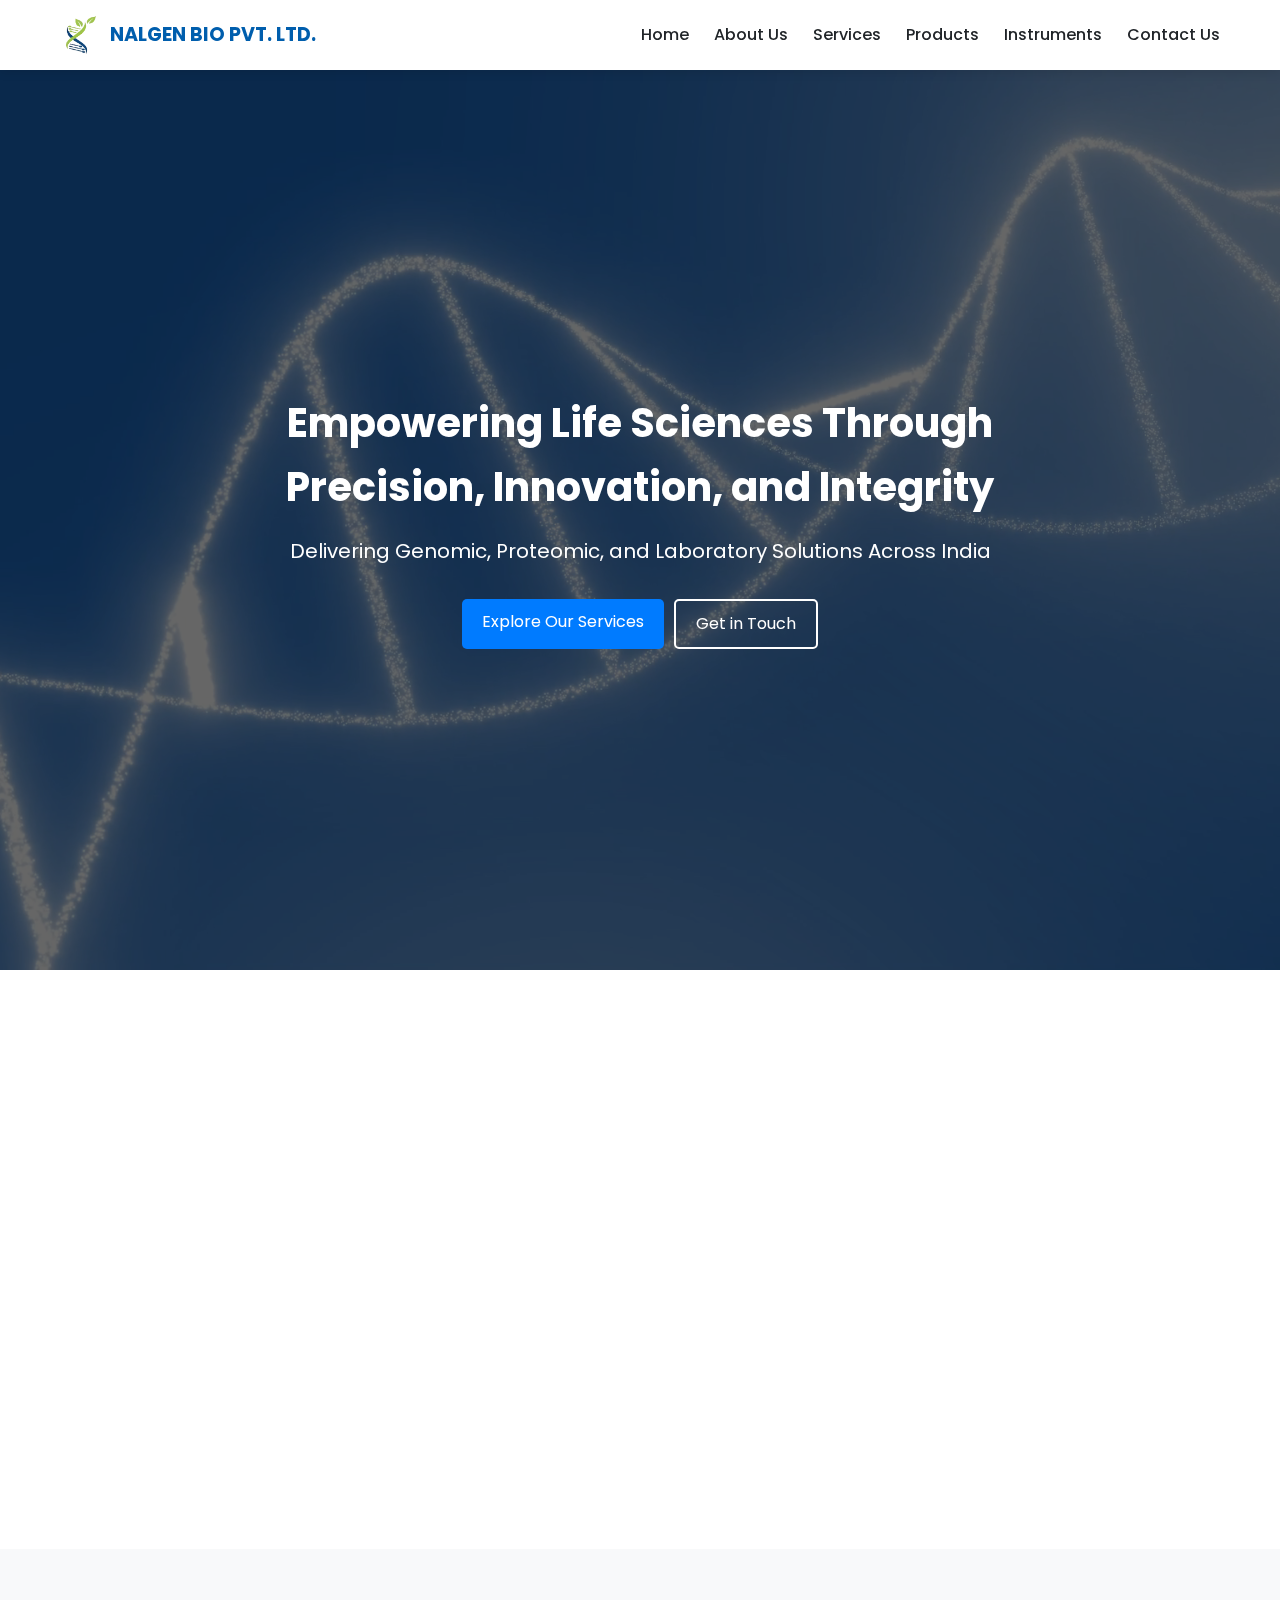
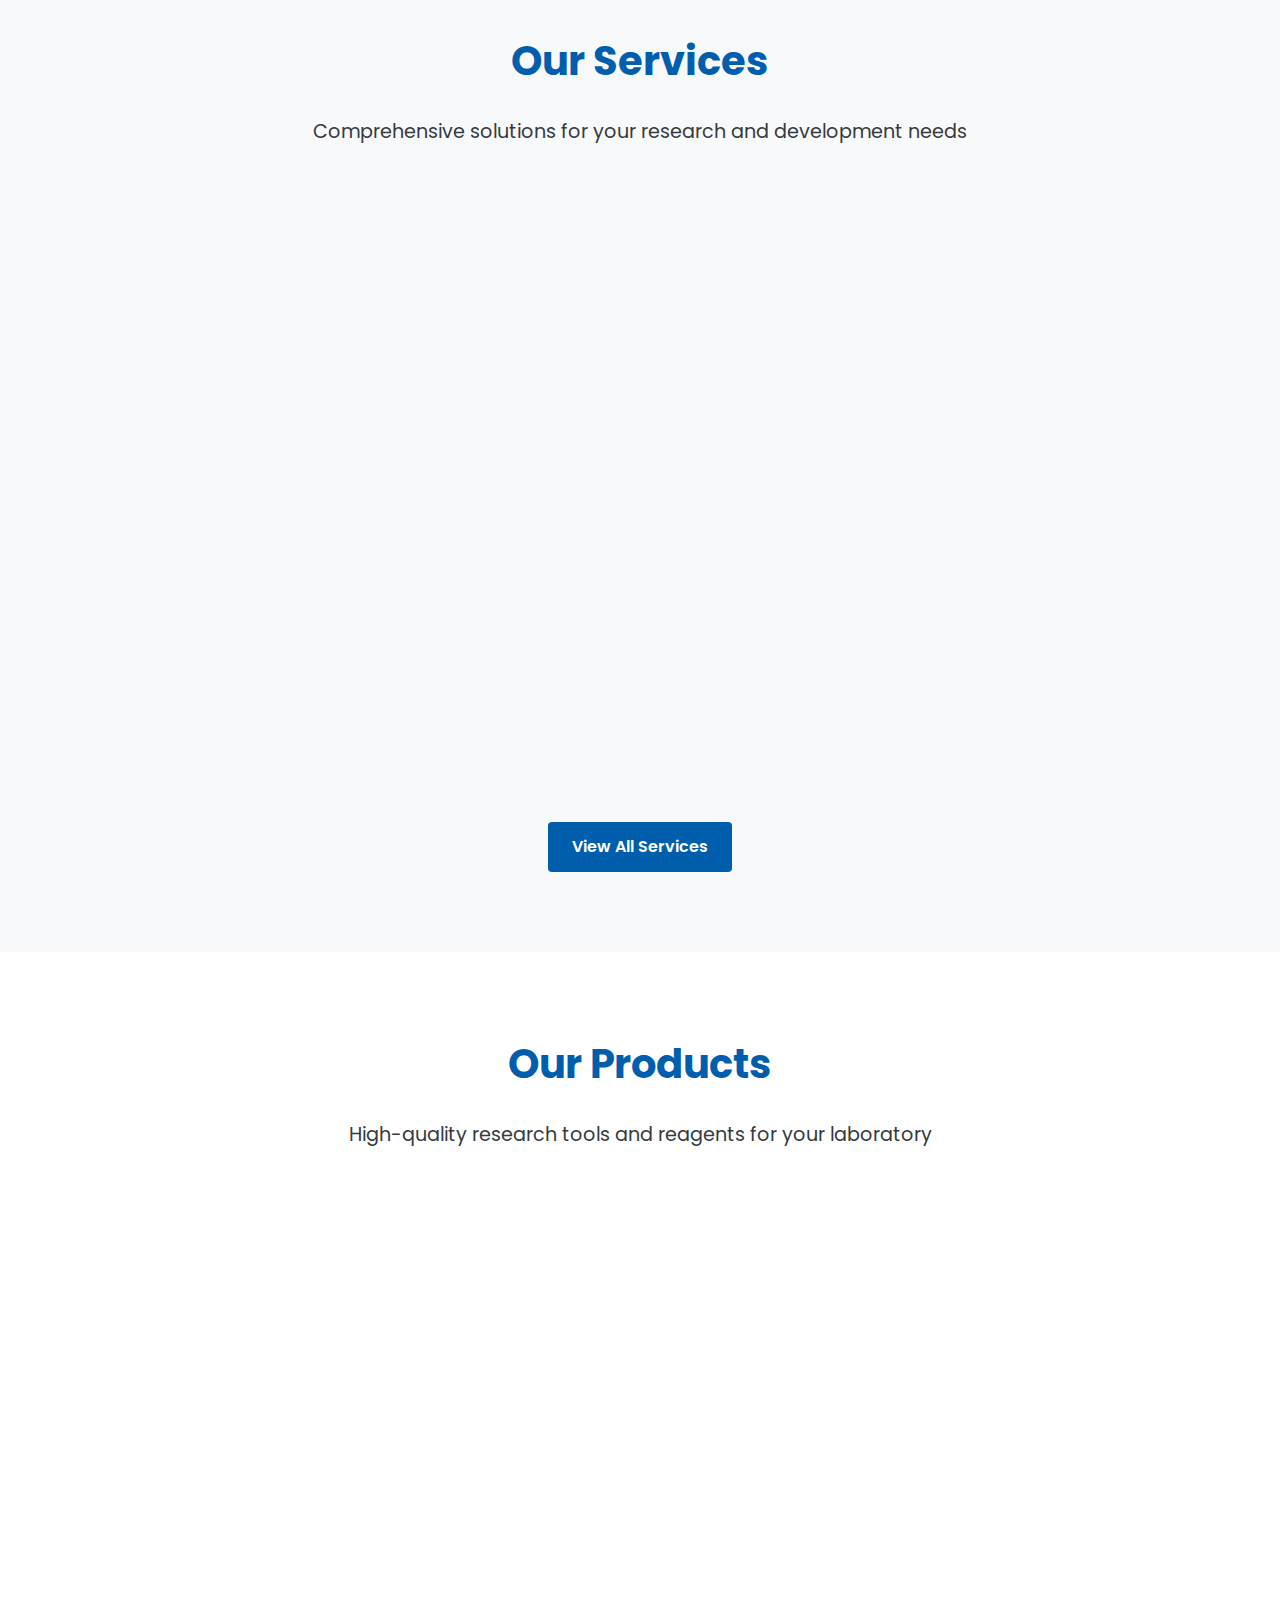
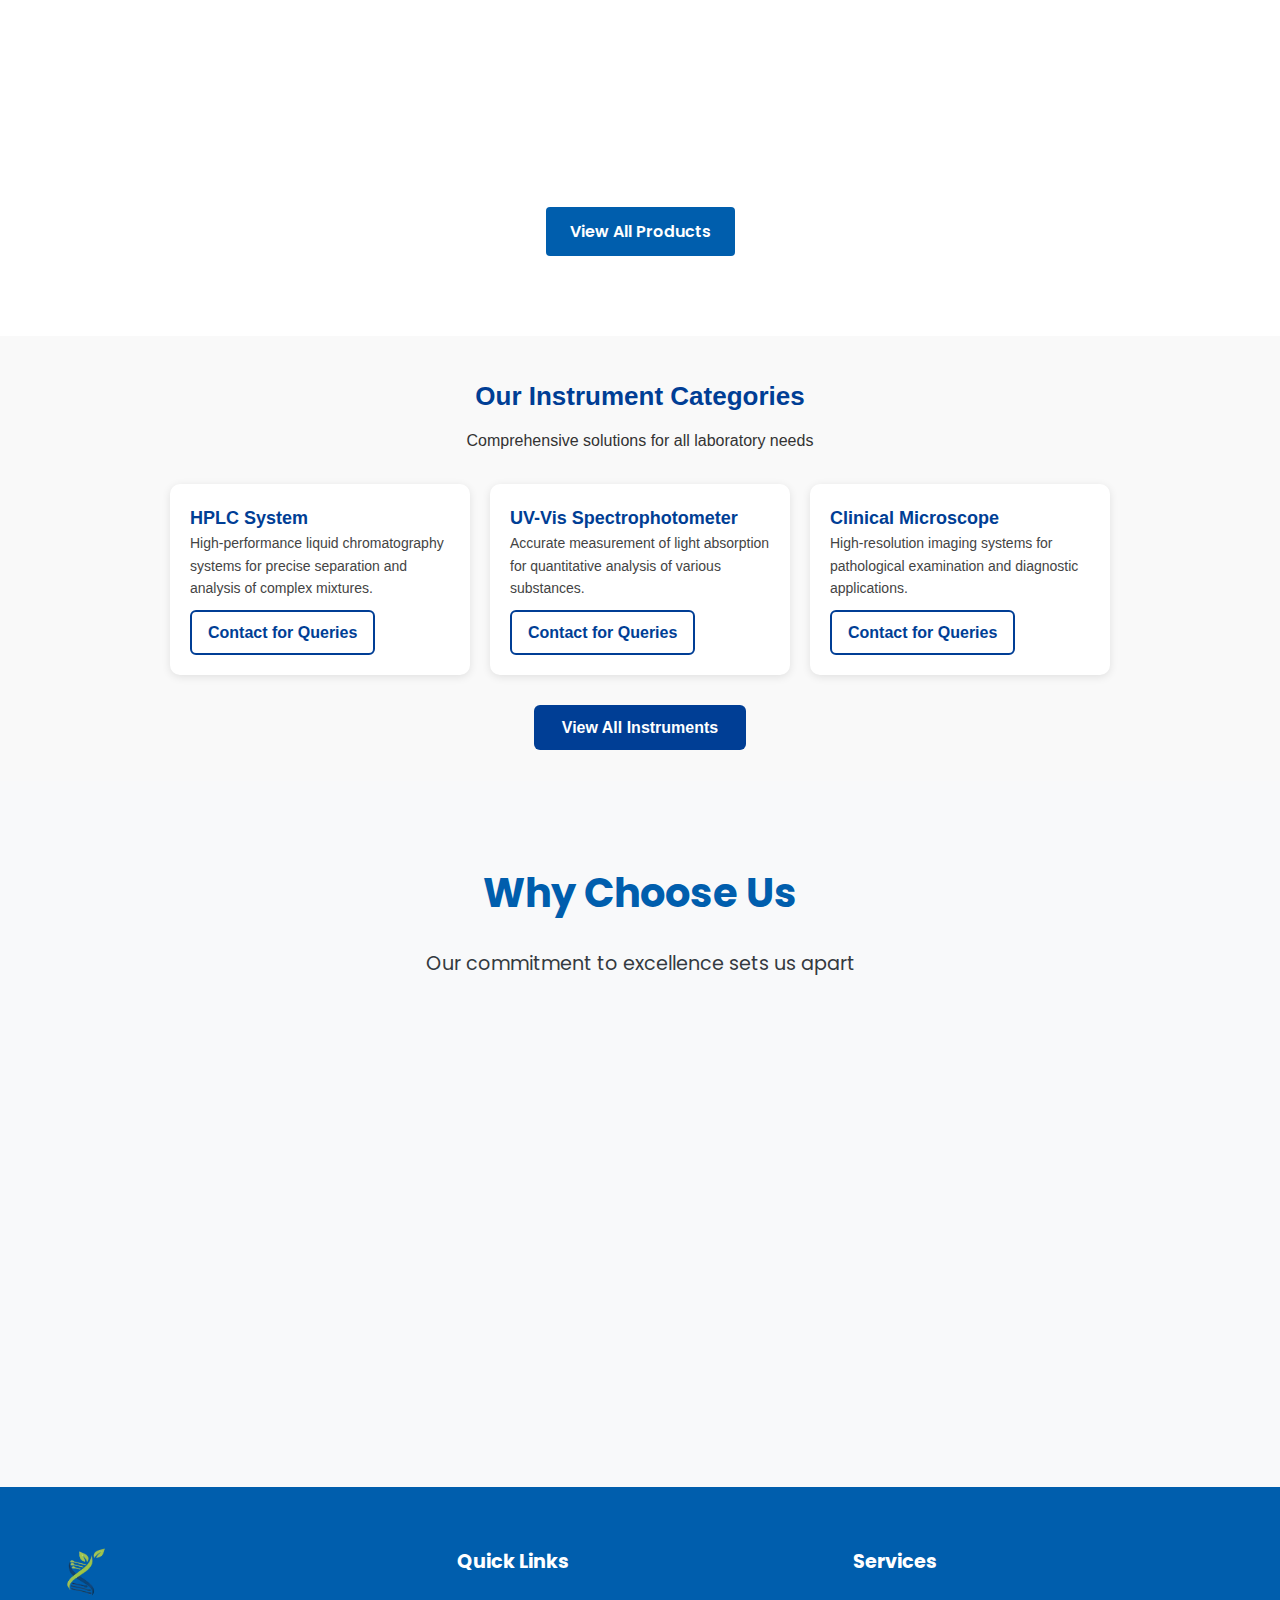
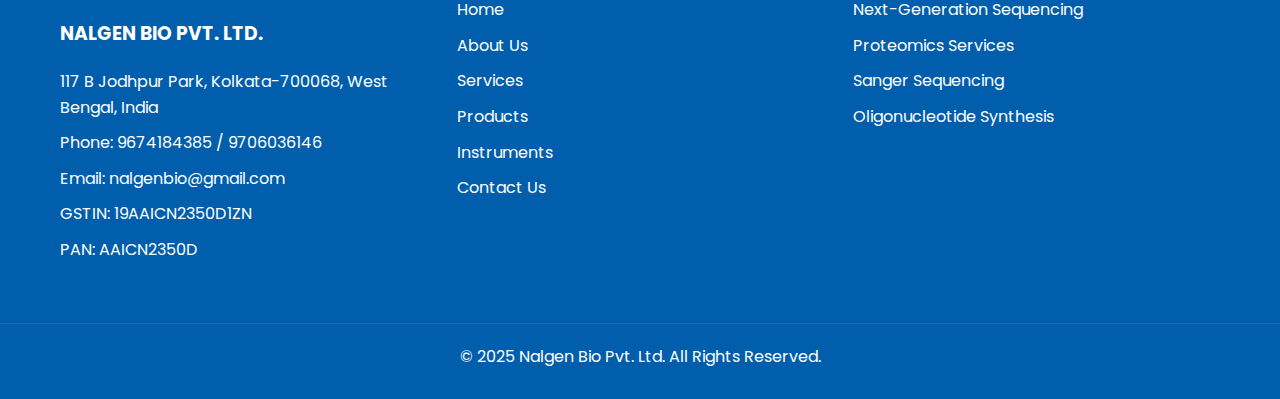
<file: index.html>
<!DOCTYPE html>
<html lang="en">
<head>
    <meta charset="UTF-8">
    <meta name="viewport" content="width=device-width, initial-scale=1.0">
    <title>Nalgen Bio Pvt. Ltd. - Empowering Life Sciences</title>
    <meta name="description" content="Nalgen Bio Pvt. Ltd. delivers genomic, proteomic, and laboratory solutions across India with precision, innovation, and integrity.">
    <link rel="preconnect" href="https://fonts.googleapis.com">
    <link rel="preconnect" href="https://fonts.gstatic.com" crossorigin>
    <link href="https://fonts.googleapis.com/css2?family=Poppins:wght@300;400;500;600;700&display=swap" rel="stylesheet">
    <link rel="stylesheet" href="global.css">
    <link rel="stylesheet" href="index.css">
</head>
<body>
    <!-- Header -->
    <header class="header">
        <div class="container header-container">
            <div class="logo">
                <img src="nelgen.lgo.png.png" alt="Nalgen Bio Logo">
                <span class="logo-text">NALGEN BIO PVT. LTD.</span>
            </div>
            <button class="mobile-toggle">☰</button>
            <nav>
                <ul class="nav-menu">
                    <li class="nav-item"><a href="index.html" class="nav-link">Home</a></li>
                    <li class="nav-item"><a href="about.html" class="nav-link">About Us</a></li>
                    <li class="nav-item"><a href="services.html" class="nav-link">Services</a></li>
                    <li class="nav-item"><a href="products.html" class="nav-link">Products</a></li>
                    <li class="nav-item"><a href="instruments.html" class="nav-link">Instruments</a></li>
                    <li class="nav-item"><a href="contact.html" class="nav-link">Contact Us</a></li>
                </ul>
            </nav>
        </div>
    </header>

   <!-- Hero Section with Background Video -->
<section id="hero-section" style="position: relative; overflow: hidden; height: 100vh; display: flex; align-items: center; justify-content: center; color: white; text-align: center; padding: 20px; box-sizing: border-box;">

    <!-- Background Video -->
    <video autoplay muted loop playsinline style="position: absolute; top: 0; left: 0; width: 100%; height: 100%; object-fit: cover; z-index: 0;">
        <source src="31522-386957694.mp4" type="video/mp4">
        Your browser does not support the video tag.
    </video>

    <!-- Dark Overlay -->
    <div style="position: absolute; top: 0; left: 0; width: 100%; height: 100%; background-color: rgba(0, 0, 0, 0.6); z-index: 1;"></div>

    <!-- Hero Content -->
    <div style="position: relative; z-index: 2; max-width: 800px; width: 100%; padding: 1rem;">
        <h1 style="font-size: clamp(1.5rem, 6vw, 2.5rem); margin-bottom: 1rem;">Empowering Life Sciences Through Precision, Innovation, and Integrity</h1>
        <p style="font-size: clamp(1rem, 4vw, 1.25rem); margin-bottom: 2rem;">Delivering Genomic, Proteomic, and Laboratory Solutions Across India</p>
        <div style="display: flex; flex-wrap: wrap; gap: 10px; justify-content: center;">
            <a id="primary-btn" href="services.html" style="padding: 10px 20px; background-color: #007BFF; color: white; text-decoration: none; border-radius: 5px; transition: background-color 0.3s;">Explore Our Services</a>
            <a id="outline-btn" href="contact.html" style="padding: 10px 20px; border: 2px solid white; color: white; text-decoration: none; border-radius: 5px; transition: background-color 0.3s, color 0.3s;">Get in Touch</a>
        </div>
    </div>
</section>


<script>
    // Button Hover Effects via JS
    const primaryBtn = document.getElementById("primary-btn");
    const outlineBtn = document.getElementById("outline-btn");

    primaryBtn.addEventListener("mouseenter", () => {
        primaryBtn.style.backgroundColor = "#0056b3";
    });
    primaryBtn.addEventListener("mouseleave", () => {
        primaryBtn.style.backgroundColor = "#007BFF";
    });

    outlineBtn.addEventListener("mouseenter", () => {
        outlineBtn.style.backgroundColor = "white";
        outlineBtn.style.color = "#000";
    });
    outlineBtn.addEventListener("mouseleave", () => {
        outlineBtn.style.backgroundColor = "transparent";
        outlineBtn.style.color = "white";
    });
</script>


    <!-- Introduction Section -->
    <section class="section intro">
        <div class="container">
            <div class="intro-content reveal">
                <h2 class="section-title">Welcome to Nalgen Bio</h2>
                <p class="intro-text">
                    Nalgen Bio Pvt. Ltd. is a premier biotechnology company dedicated to advancing scientific research and healthcare through cutting-edge genomic and proteomic solutions. With state-of-the-art facilities and a team of experienced scientists, we provide high-quality services and products to research institutions, pharmaceutical companies, and healthcare organizations across India.
                </p>
                <p class="intro-text">
                    Our commitment to precision, innovation, and integrity drives us to deliver exceptional results that empower our clients to make groundbreaking discoveries and develop life-changing applications.
                </p>
                <div class="intro-button">
                    <a href="about.html" class="btn btn-primary">Learn More</a>
                </div>
            </div>
        </div>
    </section>

    <!-- Services Overview Section -->
    <section class="section services-overview">
    <div class="container">
        <h2 class="section-title">Our Services</h2>
        <p class="section-subtitle">Comprehensive solutions for your research and development needs</p>

        <div class="services-grid">
            <!-- Next-Generation Sequencing -->
            <div class="service-card reveal">
                <div class="service-icon">
                    <i class="fas fa-dna fa-3x"></i>
                </div>
                <div class="service-content">
                    <h3>Next-Generation Sequencing</h3>
                    <p>Advanced genomic analysis with high-throughput sequencing technologies for comprehensive DNA and RNA studies.</p>
                    <a href="contact.html" class="btn btn-outline">Inquire Now</a>
                </div>
            </div>

            <!-- Proteomics Services -->
            <div class="service-card reveal">
                <div class="service-icon">
                    <i class="fas fa-vials fa-3x"></i>
                </div>
                <div class="service-content">
                    <h3>Proteomics Services</h3>
                    <p>Detailed protein analysis including quantification, identification, and characterization using cutting-edge technologies.</p>
                    <a href="contact.html" class="btn btn-outline">Inquire Now</a>
                </div>
            </div>

            <!-- Sanger Sequencing Services -->
            <div class="service-card reveal">
                <div class="service-icon">
                    <i class="fas fa-dna fa-3x"></i>
                </div>
                <div class="service-content">
                    <h3>Sanger Sequencing Services</h3>
                    <p>Reliable DNA sequencing for targeted applications including PCR products, plasmids, and microbial identification.</p>
                    <a href="contact.html" class="btn btn-outline">Inquire Now</a>
                </div>
            </div>

            <!-- Oligonucleotide Synthesis -->
            <div class="service-card reveal">
                <div class="service-icon">
                    <i class="fas fa-flask fa-3x"></i>
                </div>
                <div class="service-content">
                    <h3>Oligonucleotide Synthesis</h3>
                    <p>Custom synthesis of high-quality oligonucleotides with various modifications for diverse research applications.</p>
                    <a href="contact.html" class="btn btn-outline">Inquire Now</a>
                </div>
            </div>
        </div>

        <div class="services-button">
            <a href="services.html" class="btn btn-primary">View All Services</a>
        </div>
    </div>
</section>



    <!-- Products Overview Section -->
<section class="section products-overview">
    <div class="container">
        <h2 class="section-title">Our Products</h2>
        <p class="section-subtitle">High-quality research tools and reagents for your laboratory</p>

        <div class="products-grid">
            <div class="product-card reveal">
                
                <div class="product-content">
                    <h3>Molecular Biology Reagents</h3>
                    <p>Premium enzymes, buffers, and kits for PCR, cloning, and nucleic acid manipulation.</p>
                    <a href="contact.html" class="btn btn-outline">Inquire Now</a>
                </div>
            </div>

            <div class="product-card reveal">
               
                <div class="product-content">
                    <h3>Primary and Secondary Antibodies</h3>
                    <p>Specific antibodies for immunoassays, microscopy, and protein detection applications.</p>
                    <a href="contact.html" class="btn btn-outline">Inquire Now</a>
                </div>
            </div>

            <div class="product-card reveal">
                
                <div class="product-content">
                    <h3>Mirus Transfection Reagents</h3>
                    <p>Efficient delivery systems for nucleic acids into various cell types with minimal toxicity.</p>
                    <a href="contact.html" class="btn btn-outline">Inquire Now</a>
                </div>
            </div>

            <div class="product-card reveal">
                
                <div class="product-content">
                    <h3>Stem Cell Technology</h3>
                    <p>Specialized media, growth factors, and tools for stem cell culture and differentiation.</p>
                    <a href="contact.html" class="btn btn-outline">Inquire Now</a>
                </div>
            </div>

            <div class="product-card reveal">
                
                <div class="product-content">
                    <h3>Epicypher Sequencing Kits</h3>
                    <p>Complete solutions for epigenetic and chromatin analysis with high sensitivity.</p>
                    <a href="contact.html" class="btn btn-outline">Inquire Now</a>
                </div>
            </div>

            <div class="product-card reveal">
               
                <div class="product-content">
                    <h3>Chemicals/Glassware/Plasticware</h3>
                    <p>Essential laboratory supplies and consumables for research and diagnostic applications.</p>
                    <a href="contact.html" class="btn btn-outline">Inquire Now</a>
                </div>
            </div>
        </div>

        <div class="products-button">
            <a href="products.html" class="btn btn-primary">View All Products</a>
        </div>
    </div>
</section>
    <section style="padding: 40px 20px; background-color: #f9f9f9; font-family: Arial, sans-serif;">
  <h2 style="color: #003e95; font-size: 26px; text-align: center; margin-bottom: 10px;">Our Instrument Categories</h2>
  <p style="color: #333; font-size: 16px; text-align: center; margin-bottom: 30px;">Comprehensive solutions for all laboratory needs</p>

  <div style="display: flex; flex-wrap: wrap; justify-content: center; gap: 20px; max-width: 1100px; margin: 0 auto;">
    
    <!-- Card 1 -->
    <div style="background: white; border-radius: 10px; box-shadow: 0 2px 8px rgba(0,0,0,0.1); padding: 20px; width: 300px;">
      <h3 style="color: #003e95; font-size: 18px;">HPLC System</h3>
      <p style="color: #444; font-size: 14px;">High-performance liquid chromatography systems for precise separation and analysis of complex mixtures.</p>
      <a href="instruments.html" style="margin-top: 10px; display: inline-block; color: #003e95; border: 2px solid #003e95; padding: 8px 16px; border-radius: 6px; font-weight: bold; text-decoration: none;">Contact for Queries</a>
    </div>

    <!-- Card 2 -->
    <div style="background: white; border-radius: 10px; box-shadow: 0 2px 8px rgba(0,0,0,0.1); padding: 20px; width: 300px;">
      <h3 style="color: #003e95; font-size: 18px;">UV-Vis Spectrophotometer</h3>
      <p style="color: #444; font-size: 14px;">Accurate measurement of light absorption for quantitative analysis of various substances.</p>
      <a href="instruments.html" style="margin-top: 10px; display: inline-block; color: #003e95; border: 2px solid #003e95; padding: 8px 16px; border-radius: 6px; font-weight: bold; text-decoration: none;">Contact for Queries</a>
    </div>

    <!-- Card 3 -->
    <div style="background: white; border-radius: 10px; box-shadow: 0 2px 8px rgba(0,0,0,0.1); padding: 20px; width: 300px;">
      <h3 style="color: #003e95; font-size: 18px;">Clinical Microscope</h3>
      <p style="color: #444; font-size: 14px;">High-resolution imaging systems for pathological examination and diagnostic applications.</p>
      <a href="instruments.html" style="margin-top: 10px; display: inline-block; color: #003e95; border: 2px solid #003e95; padding: 8px 16px; border-radius: 6px; font-weight: bold; text-decoration: none;">Contact for Queries</a>
    </div>
  </div>

  <!-- View All Button -->
  <div style="text-align: center; margin-top: 40px;">
    <a href="instruments.html" style="background-color: #003e95; color: white; padding: 14px 28px; border-radius: 6px; text-decoration: none; font-weight: bold; font-size: 16px;">View All Instruments</a>
  </div>
</section>


    <!-- Why Choose Us Section -->
    <section class="section why-choose">
        <div class="container">
            <h2 class="section-title">Why Choose Us</h2>
            <p class="section-subtitle">Our commitment to excellence sets us apart</p>
            
            <div class="features-grid">
                <div class="feature-card reveal">
                    <div class="feature-icon">🎯</div>
                    <h3>High-Throughput Capabilities</h3>
                    <p>Our advanced equipment and optimized workflows enable efficient processing of large sample volumes with consistent quality.</p>
                </div>
                
                <div class="feature-card reveal">
                    <div class="feature-icon">🧬</div>
                    <h3>Research-Grade Quality</h3>
                    <p>We maintain stringent quality control standards to ensure reliable and reproducible results for critical research applications.</p>
                </div>
                
                <div class="feature-card reveal">
                    <div class="feature-icon">⚙️</div>
                    <h3>Customized Solutions</h3>
                    <p>Our team works closely with clients to develop tailored protocols and services that address specific research challenges.</p>
                </div>
                
                <div class="feature-card reveal">
                    <div class="feature-icon">⚡</div>
                    <h3>Fast Turnaround Time</h3>
                    <p>We prioritize efficiency without compromising quality, delivering results within competitive timeframes to accelerate your research.</p>
                </div>
            </div>
        </div>
    </section>

    <!-- Partners Section -->
    
    <!-- Footer -->
    <footer class="footer">
        <div class="container footer-container">
            <div class="footer-info">
                <div class="footer-logo">
                    <img src="nelgen.lgo.png.png" alt="Nalgen Bio Logo">
                    <h3>NALGEN BIO PVT. LTD.</h3>
                </div>
                <div class="footer-contact">
                    <p>117 B Jodhpur Park, Kolkata-700068, West Bengal, India</p>
                    <p>Phone: 9674184385 / 9706036146</p>
                    <p>Email: nalgenbio@gmail.com</p>
                    <p>GSTIN: 19AAICN2350D1ZN</p>
                    <p>PAN: AAICN2350D</p>
                </div>
            </div>
            
            <div class="footer-links">
                <h4>Quick Links</h4>
                <ul>
                    <li><a href="index.html">Home</a></li>
                    <li><a href="about.html">About Us</a></li>
                    <li><a href="services.html">Services</a></li>
                    <li><a href="products.html">Products</a></li>
                    <li><a href="instruments.html">Instruments</a></li>
                    <li><a href="contact.html">Contact Us</a></li>
                </ul>
            </div>
            
            <div class="footer-links">
                <h4>Services</h4>
                <ul>
                    <li><a href="services.html#ngs">Next-Generation Sequencing</a></li>
                    <li><a href="services.html#proteomics">Proteomics Services</a></li>
                    <li><a href="services.html#sanger">Sanger Sequencing</a></li>
                    <li><a href="services.html#oligo">Oligonucleotide Synthesis</a></li>
                </ul>
            </div>
        </div>
        
        <div class="footer-bottom">
            <p>&copy; 2025 Nalgen Bio Pvt. Ltd. All Rights Reserved.</p>
        </div>
    </footer> <script src="global.js"></script>
    <script src="index.js"></script>
</body>
</html>
</html>
</file>
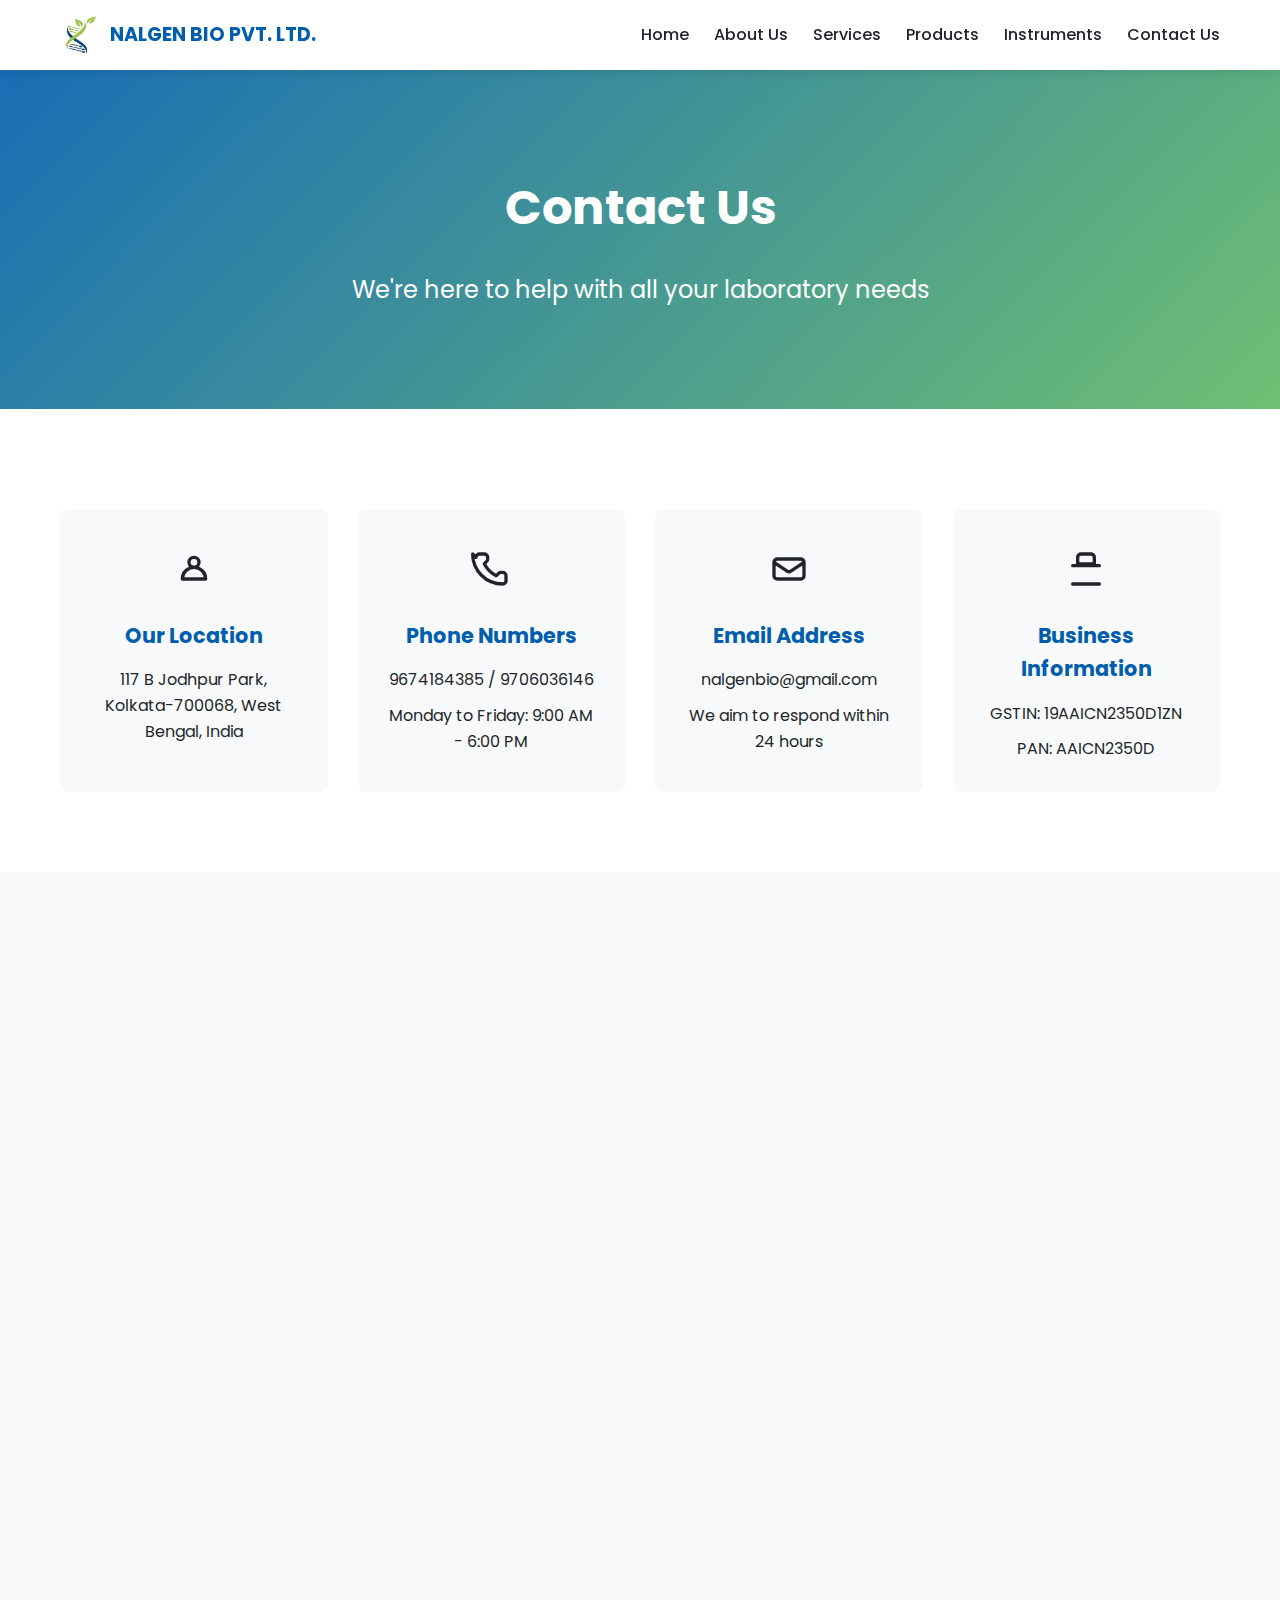
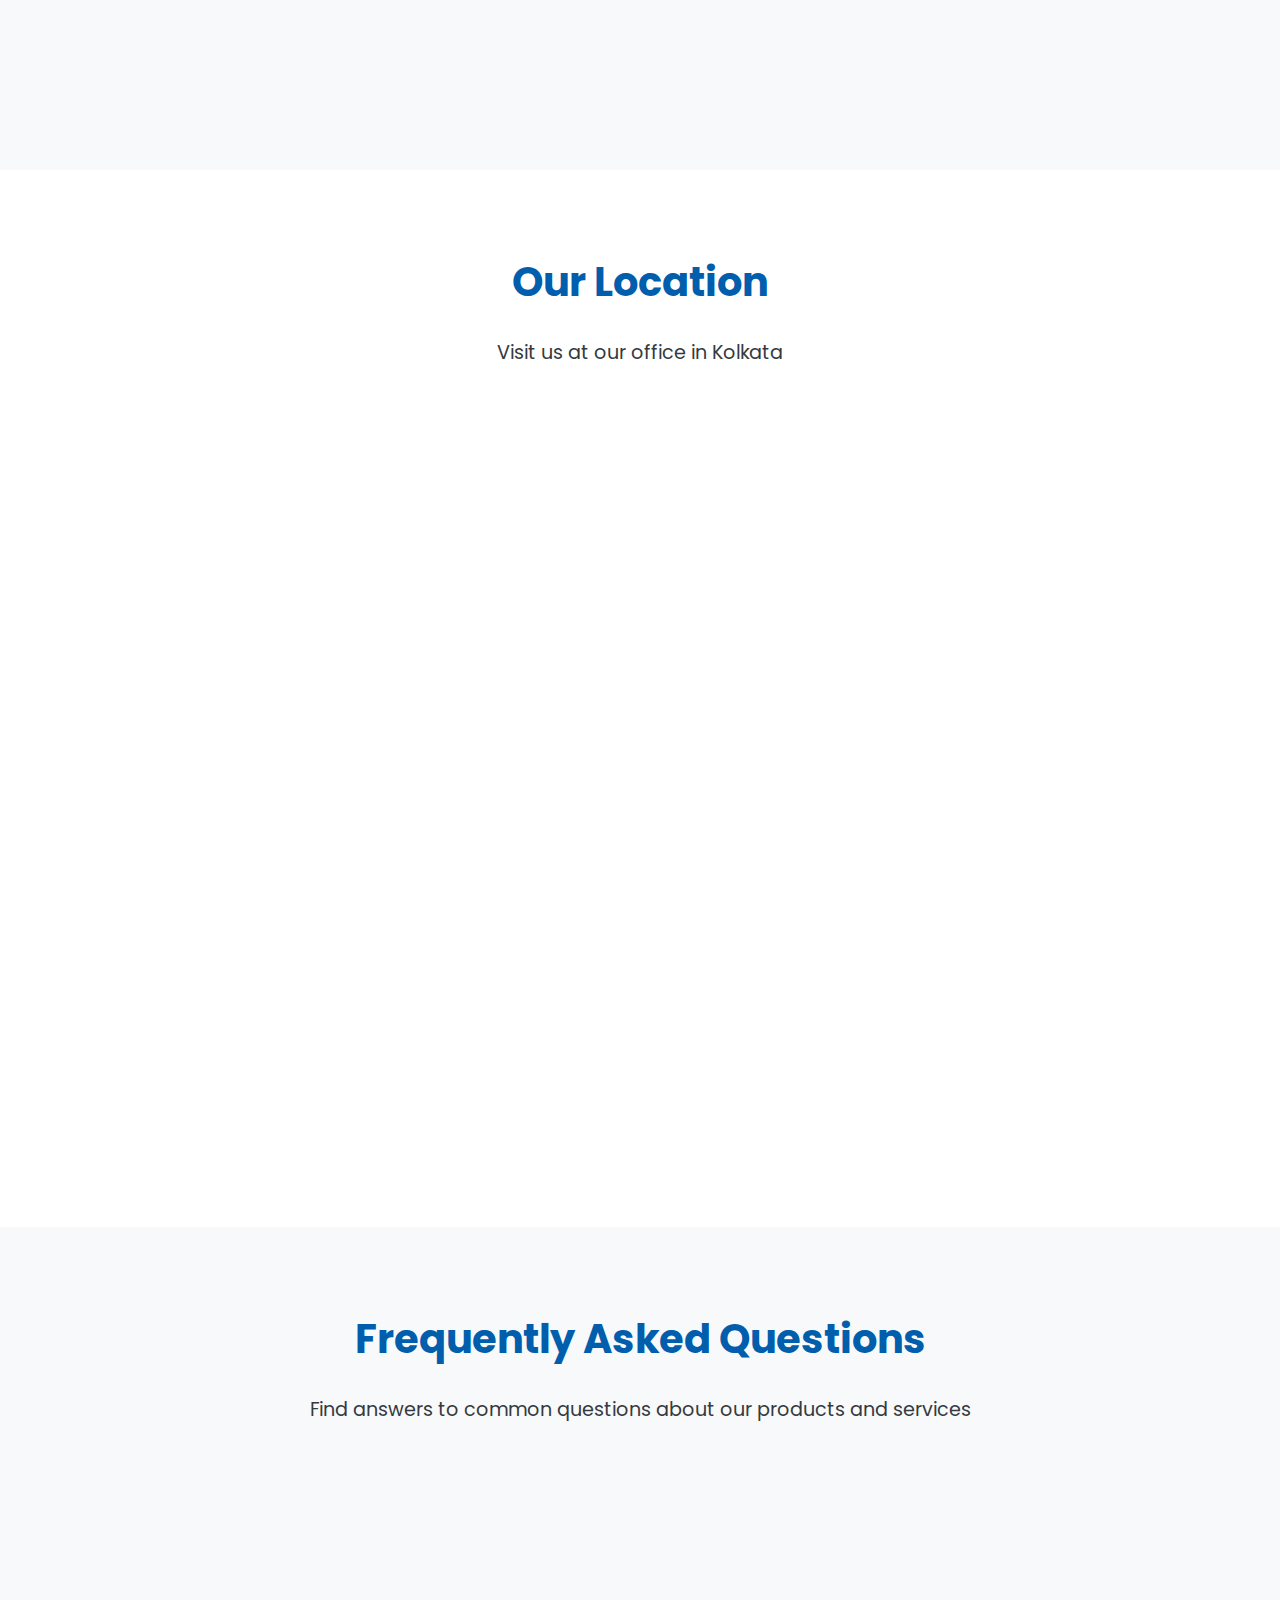
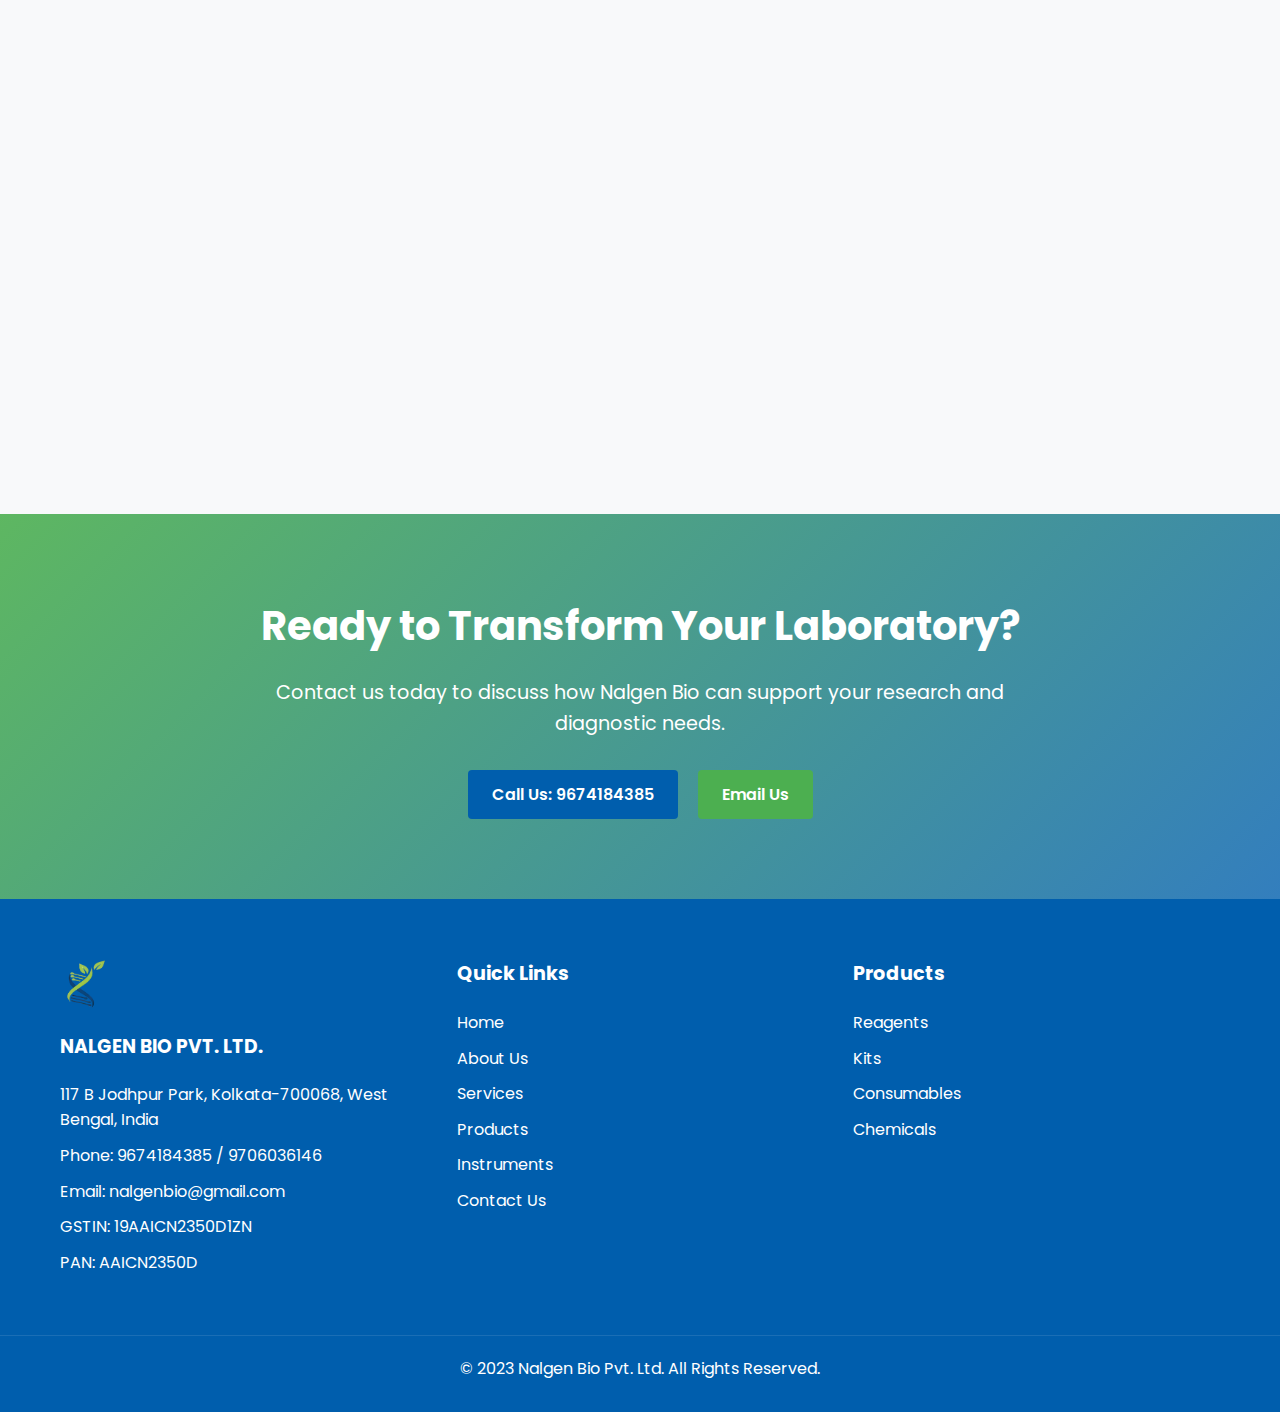
<file: contact.html>
<!DOCTYPE html>
<html lang="en">
<head>
    <meta charset="UTF-8">
    <meta name="viewport" content="width=device-width, initial-scale=1.0">
    <title>Contact Us - Nalgen Bio Pvt. Ltd.</title>
    <meta name="description" content="Get in touch with Nalgen Bio for all your laboratory needs. Contact our team for product inquiries, technical support, or partnership opportunities.">
    <link rel="preconnect" href="https://fonts.googleapis.com">
    <link rel="preconnect" href="https://fonts.gstatic.com" crossorigin>
    <link href="https://fonts.googleapis.com/css2?family=Poppins:wght@300;400;500;600;700&display=swap" rel="stylesheet">
    <link rel="stylesheet" href="global.css">
    <link rel="stylesheet" href="contact.css">
</head>
<body>
    <!-- Header -->
    <header class="header">
        <div class="container header-container">
            <div class="logo">
                <img src="nelgen.lgo.png.png" alt="Nalgen Bio Logo">
                <span class="logo-text">NALGEN BIO PVT. LTD.</span>
            </div>
            <button class="mobile-toggle">☰</button>
            <nav>
                <ul class="nav-menu">
                    <li class="nav-item"><a href="index.html" class="nav-link">Home</a></li>
                    <li class="nav-item"><a href="about.html" class="nav-link">About Us</a></li>
                    <li class="nav-item"><a href="services.html" class="nav-link">Services</a></li>
                    <li class="nav-item"><a href="products.html" class="nav-link">Products</a></li>
                    <li class="nav-item"><a href="instruments.html" class="nav-link">Instruments</a></li>
                    <li class="nav-item"><a href="contact.html" class="nav-link active">Contact Us</a></li>
                </ul>
            </nav>
        </div>
    </header>

    <!-- Hero Section -->
    <section class="contact-hero">
        <div class="container">
            <h1 class="contact-hero-title">Contact Us</h1>
            <p class="contact-hero-subtitle">We're here to help with all your laboratory needs</p>
        </div>
    </section>

    <!-- Contact Information Section -->
<section class="section contact-info">
    <div class="container">
        <div class="contact-grid">

            <!-- Location -->
            <div class="contact-card reveal">
                <div class="contact-icon">
                    <!-- Heroicon: Map Pin -->
                    <svg xmlns="http://www.w3.org/2000/svg" fill="none" viewBox="0 0 24 24" stroke="currentColor" width="40" height="40">
                        <path stroke-linecap="round" stroke-linejoin="round" stroke-width="2" d="M12 11c1.657 0 3-1.343 3-3S13.657 5 12 5s-3 1.343-3 3 1.343 3 3 3zm0 0c-3.866 0-7 3.134-7 7h14c0-3.866-3.134-7-7-7z" />
                    </svg>
                </div>
                <h3>Our Location</h3>
                <p>117 B Jodhpur Park, Kolkata-700068, West Bengal, India</p>
            </div>

            <!-- Phone -->
            <div class="contact-card reveal">
                <div class="contact-icon">
                    <!-- Heroicon: Phone -->
                    <svg xmlns="http://www.w3.org/2000/svg" fill="none" viewBox="0 0 24 24" stroke="currentColor" width="40" height="40">
                        <path stroke-linecap="round" stroke-linejoin="round" stroke-width="2" d="M3 5a2 2 0 012-2h3a2 2 0 012 2v1a2 2 0 01-.586 1.414L8 8.828a16.001 16.001 0 007.172 7.172l1.414-1.414A2 2 0 0118 14h1a2 2 0 012 2v3a2 2 0 01-2 2c-9.941 0-18-8.059-18-18z" />
                    </svg>
                </div>
                <h3>Phone Numbers</h3>
                <p>9674184385 / 9706036146</p>
                <p>Monday to Friday: 9:00 AM - 6:00 PM</p>
            </div>

            <!-- Email -->
            <div class="contact-card reveal">
                <div class="contact-icon">
                    <!-- Heroicon: Envelope -->
                    <svg xmlns="http://www.w3.org/2000/svg" fill="none" viewBox="0 0 24 24" stroke="currentColor" width="40" height="40">
                        <path stroke-linecap="round" stroke-linejoin="round" stroke-width="2" d="M3 8l7.89 5.26a2 2 0 002.22 0L21 8m0 0a2 2 0 00-2-2H5a2 2 0 00-2 2m18 0v8a2 2 0 01-2 2H5a2 2 0 01-2-2V8" />
                    </svg>
                </div>
                <h3>Email Address</h3>
                <p>nalgenbio@gmail.com</p>
                <p>We aim to respond within 24 hours</p>
            </div>

            <!-- Business Info -->
            <div class="contact-card reveal">
                <div class="contact-icon">
                    <!-- Heroicon: Office Building -->
                    <svg xmlns="http://www.w3.org/2000/svg" fill="none" viewBox="0 0 24 24" stroke="currentColor" width="40" height="40">
                        <path stroke-linecap="round" stroke-linejoin="round" stroke-width="2" d="M4 21h16M4 10h16M9 3h6a2 2 0 012 2v4H7V5a2 2 0 012-2z" />
                    </svg>
                </div>
                <h3>Business Information</h3>
                <p>GSTIN: 19AAICN2350D1ZN</p>
                <p>PAN: AAICN2350D</p>
            </div>

        </div>
    </div>
</section>


    <!-- Contact Form Section -->
    <!-- Contact Form Section -->
    <section class="section contact-form-section">
        <div class="container">
            <div class="form-container">
                <div class="form-content reveal">
                    <h2 class="section-title">Send Us a Message</h2>
                    <p class="section-subtitle">Fill out the form below and we'll get back to you as soon as possible</p>
    
                    <form id="contactForm" class="contact-form" action="https://formsubmit.co/nalgenbio@gmail.com" method="POST">
                        
    
                        <div class="form-group">
                            <label for="name">Full Name*</label>
                            <input type="text" id="name" name="name" required>
                        </div>
    
                        <div class="form-row">
                            <div class="form-group">
                                <label for="email">Email Address*</label>
                                <input type="email" id="email" name="email" required>
                            </div>
    
                            <div class="form-group">
                                <label for="phone">Phone Number</label>
                                <input type="tel" id="phone" name="phone">
                            </div>
                        </div>
    
                        <div class="form-group">
                            <label for="message">Message*</label>
                            <textarea id="message" name="message" rows="5" required></textarea>
                        </div>
    
                        <button type="submit" class="btn btn-primary">Send Message</button>
                    </form>
    
                    <div id="formSuccess" class="form-success" style="display: none;">
                        <div class="success-icon">✓</div>
                        <h3>Thank You!</h3>
                        <p>Your message has been sent successfully. We'll get back to you shortly.</p>
                    </div>
                </div>
    
                <div class="form-image reveal">
                    <div class="quick-contact">
                        <h3>Need Immediate Assistance?</h3>
                        <p>For urgent inquiries, please call us directly:</p>
                        <a href="tel:9674184385" class="phone-link">9674184385</a>
                        <p>or email us at:</p>
                        <a href="mailto:nalgenbio@gmail.com" class="email-link">nalgenbio@gmail.com</a>
                    </div>
                </div>
            </div>
        </div>
    </section>
                        
                        
                       
                        
                       

    <!-- Map Section -->
    <section class="section map-section">
        <div class="container">
            <h2 class="section-title">Our Location</h2>
            <p class="section-subtitle">Visit us at our office in Kolkata</p>
            
            <div class="map-container reveal">
                <!-- Replace with actual Google Maps embed code -->
                <iframe src="https://www.google.com/maps/embed?pb=!1m18!1m12!1m3!1d3686.2594073549!2d88.36!3d22.49!2m3!1f0!2f0!3f0!3m2!1i1024!2i768!4f13.1!3m3!1m2!1s0x0%3A0x0!2zMjLCsDI5JzI0LjAiTiA4OMKwMjEnMzYuMCJF!5e0!3m2!1sen!2sin!4v1635000000000!5m2!1sen!2sin" width="100%" height="450" style="border:0;" allowfullscreen="" loading="lazy"></iframe>
            </div>
            
            <div class="map-info reveal">
                <div class="info-card">
                    <h3>Directions</h3>
                    <p>Our office is located in Jodhpur Park, a residential area in South Kolkata. We are easily accessible by public transportation and private vehicles.</p>
                    <p>Nearby landmarks: Jodhpur Park Market, Lake Gardens</p>
                </div>
                
                <div class="info-card">
                    <h3>Visiting Hours</h3>
                    <div class="hours-grid">
                        <div class="day">Monday - Friday</div>
                        <div class="time">9:00 AM - 6:00 PM</div>
                        <div class="day">Saturday</div>
                        <div class="time">10:00 AM - 2:00 PM</div>
                        <div class="day">Sunday</div>
                        <div class="time">Closed</div>
                    </div>
                    <p class="note">* Appointments are recommended for visits</p>
                </div>
            </div>
        </div>
    </section>

    <!-- FAQ Section -->
    <section class="section faq-section">
        <div class="container">
            <h2 class="section-title">Frequently Asked Questions</h2>
            <p class="section-subtitle">Find answers to common questions about our products and services</p>
            
            <div class="faq-container reveal">
                <div class="faq-item">
                    <div class="faq-question">
                        <h3>How can I place an order for products?</h3>
                        <span class="faq-toggle">+</span>
                    </div>
                    <div class="faq-answer">
                        <p>You can place an order by contacting our sales team via phone, email, or by filling out the contact form on this page. We will guide you through the ordering process and provide a quotation based on your requirements.</p>
                    </div>
                </div>
                
                <div class="faq-item">
                    <div class="faq-question">
                        <h3>What payment methods do you accept?</h3>
                        <span class="faq-toggle">+</span>
                    </div>
                    <div class="faq-answer">
                        <p>We accept various payment methods including bank transfers, cheques, and online payments. For institutional customers, we also offer payment terms as per institutional policies. Please contact our finance team for specific details.</p>
                    </div>
                </div>
                
                <div class="faq-item">
                    <div class="faq-question">
                        <h3>Do you provide technical support for instruments?</h3>
                        <span class="faq-toggle">+</span>
                    </div>
                    <div class="faq-answer">
                        <p>Yes, we provide comprehensive technical support for all instruments we supply. This includes installation, training, troubleshooting, and maintenance services. Our technical team is available to assist you with any issues you may encounter.</p>
                    </div>
                </div>
                
                <div class="faq-item">
                    <div class="faq-question">
                        <h3>What is your delivery timeframe?</h3>
                        <span class="faq-toggle">+</span>
                    </div>
                    <div class="faq-answer">
                        <p>Delivery timeframes vary depending on the product and your location. Standard products are typically delivered within 1-2 weeks, while specialized instruments may take 4-6 weeks. We will provide you with a specific delivery estimate when you place your order.</p>
                    </div>
                </div>
                
                <div class="faq-item">
                    <div class="faq-question">
                        <h3>Do you offer custom solutions for specific research needs?</h3>
                        <span class="faq-toggle">+</span>
                    </div>
                    <div class="faq-answer">
                        <p>Yes, we offer customized solutions tailored to your specific research requirements. Our team of experts will work with you to understand your needs and develop a solution that meets your objectives. Please contact us to discuss your custom requirements.</p>
                    </div>
                </div>
                
                <div class="faq-item">
                    <div class="faq-question">
                        <h3>What warranty do you provide for instruments?</h3>
                        <span class="faq-toggle">+</span>
                    </div>
                    <div class="faq-answer">
                        <p>We provide a standard warranty of 1 year for all instruments, covering manufacturing defects and normal wear and tear. Extended warranty options are also available for purchase. Please refer to the specific instrument documentation for detailed warranty information.</p>
                    </div>
                </div>
            </div>
        </div>
    </section>

    <!-- CTA Section -->
    <section class="section cta-section">
        <div class="container">
            <div class="cta-content">
                <h2>Ready to Transform Your Laboratory?</h2>
                <p>Contact us today to discuss how Nalgen Bio can support your research and diagnostic needs.</p>
                <div class="cta-buttons">
                    <a href="tel:9674184385" class="btn btn-primary">Call Us: 9674184385</a>
                    <a href="mailto:nalgenbio@gmail.com" class="btn btn-secondary">Email Us</a>
                </div>
            </div>
        </div>
    </section>

    <!-- Footer -->
    <footer class="footer">
        <div class="container footer-container">
            <div class="footer-info">
                <div class="footer-logo">
                    <img src="nelgen.lgo.png.png" alt="Nalgen Bio Logo">
                    <h3>NALGEN BIO PVT. LTD.</h3>
                </div>
                <div class="footer-contact">
                    <p>117 B Jodhpur Park, Kolkata-700068, West Bengal, India</p>
                    <p>Phone: 9674184385 / 9706036146</p>
                    <p>Email: nalgenbio@gmail.com</p>
                    <p>GSTIN: 19AAICN2350D1ZN</p>
                    <p>PAN: AAICN2350D</p>
                </div>
            </div>
            
            <div class="footer-links">
                <h4>Quick Links</h4>
                <ul>
                    <li><a href="index.html">Home</a></li>
                    <li><a href="about.html">About Us</a></li>
                    <li><a href="services.html">Services</a></li>
                    <li><a href="products.html">Products</a></li>
                    <li><a href="instruments.html">Instruments</a></li>
                    <li><a href="contact.html">Contact Us</a></li>
                </ul>
            </div>
            
            <div class="footer-links">
                <h4>Products</h4>
                <ul>
                    <li><a href="products.html#reagents">Reagents</a></li>
                    <li><a href="products.html#kits">Kits</a></li>
                    <li><a href="products.html#consumables">Consumables</a></li>
                    <li><a href="products.html#chemicals">Chemicals</a></li>
                </ul>
            </div>
        </div>
        
        <div class="footer-bottom">
            <p>&copy; 2023 Nalgen Bio Pvt. Ltd. All Rights Reserved.</p>
        </div>
    </footer>

    <script src="global.js"></script>
    <script src="contact.js"></script>
</body>
</html>
</file>
<file: index.css>
/* Hero Section */
.hero {
  position: relative;
  background-color: var(--light-gray);
  overflow: hidden;
  padding: 100px 0;
}

.hero-bg {
  position: absolute;
  top: 0;
  right: 0;
  width: 100%;
  height: 100%;
  background-image: url('data:image/svg+xml;utf8,<svg xmlns="http://www.w3.org/2000/svg" width="100%" height="100%" viewBox="0 0 800 800"><path fill="%23005EAD" fill-opacity="0.05" d="M769 229L1037 260.9M927 880L731 737 520 660 309 538 40 599 295 764 126.5 879.5 40 599-197 493 102 382-31 229 126.5 79.5-69-63"></path><path fill="%234CAF50" fill-opacity="0.05" d="M-31 229L237 261 390 382 603 493 308.5 537.5 101.5 381.5M370 905L295 764"></path><path fill="%23005EAD" fill-opacity="0.05" d="M520 660L578 842 731 737 840 599 603 493 520 660 295 764 309 538 390 382 539 269 769 229 577.5 41.5 370 105 295 -36 126.5 79.5 237 261 102 382 40 599 -69 737 127 880"></path><path fill="%234CAF50" fill-opacity="0.05" d="M520-140L578.5 42.5 731-63M603 493L539 269 237 261 370 105M902 382L539 269M390 382L102 382"></path><path fill="%23005EAD" fill-opacity="0.05" d="M-222 42L126.5 79.5 370 105 539 269 577.5 41.5 927 80 769 229 902 382 603 493 731 737M295-36L577.5 41.5M578 842L295 764M40-201L127 80M102 382L-261 269"></path></svg>');
  background-position: center;
  background-size: cover;
  opacity: 0.8;
  z-index: 0;
}

.hero-container {
  position: relative;
  z-index: 1;
  display: flex;
  align-items: center;
  justify-content: space-between;
}

.hero-content {
  max-width: 600px;
}

.hero-title {
  font-size: 3rem;
  font-weight: 700;
  color: var(--primary-blue);
  margin-bottom: 1.5rem;
  line-height: 1.2;
}

.hero-subtitle {
  font-size: 1.5rem;
  color: var(--dark-gray);
  margin-bottom: 2.5rem;
}

.hero-buttons {
  display: flex;
  gap: 15px;
}

.hero-image {
  flex: 1;
  max-width: 500px;
  position: relative;
}

/* Introduction Section */
.intro {
  background-color: var(--white);
}

.intro-content {
  max-width: 800px;
  margin: 0 auto;
  text-align: center;
}

.intro-text {
  font-size: 1.1rem;
  margin-bottom: 1.5rem;
  color: var(--text-color);
}

.intro-button {
  margin-top: 2rem;
}

/* Services Overview Section */
.services-overview {
  background-color: var(--light-gray);
}

.services-grid {
  display: grid;
  grid-template-columns: repeat(auto-fit, minmax(280px, 1fr));
  gap: 30px;
  margin-bottom: 3rem;
}

.service-card {
  background-color: var(--white);
  border-radius: 8px;
  overflow: hidden;
  box-shadow: var(--shadow);
  transition: var(--transition);
}

.service-card:hover {
  transform: translateY(-10px);
  box-shadow: 0 15px 30px rgba(0, 0, 0, 0.1);
}

.service-image {
  height: 200px;
  overflow: hidden;
}

.service-image img {
  width: 100%;
  height: 100%;
  object-fit: cover;
  transition: transform 0.5s ease;
}

.service-card:hover .service-image img {
  transform: scale(1.05);
}

.service-content {
  padding: 25px;
}

.service-content h3 {
  font-size: 1.3rem;
  margin-bottom: 15px;
  color: var(--primary-blue);
}

.service-content p {
  margin-bottom: 20px;
  color: var(--text-color);
}

.services-button {
  text-align: center;
}

/* Products Overview Section */
.products-overview {
  background-color: var(--white);
}

.products-grid {
  display: grid;
  grid-template-columns: repeat(auto-fit, minmax(280px, 1fr));
  gap: 30px;
  margin-bottom: 3rem;
}

.product-card {
  background-color: var(--light-gray);
  border-radius: 8px;
  overflow: hidden;
  box-shadow: var(--shadow);
  transition: var(--transition);
}

.product-card:hover {
    transform: translateY(-10px);
    box-shadow: 0 15px 30px rgba(0, 0, 0, 0.1);
  }
  
  .product-image {
    height: 180px;
    overflow: hidden;
  }
  
  .product-image img {
    width: 100%;
    height: 100%;
    object-fit: cover;
    transition: transform 0.5s ease;
  }
  
  .product-card:hover .product-image img {
    transform: scale(1.05);
  }
  
  .product-content {
    padding: 25px;
  }
  
  .product-content h3 {
    font-size: 1.3rem;
    margin-bottom: 15px;
    color: var(--primary-blue);
  }
  
  .product-content p {
    margin-bottom: 20px;
    color: var(--text-color);
  }
  
  .products-button {
    text-align: center;
  }
  
  /* Why Choose Us Section */
  .why-choose {
    background-color: var(--light-gray);
    position: relative;
    overflow: hidden;
  }
  
  .features-grid {
    display: grid;
    grid-template-columns: repeat(auto-fit, minmax(250px, 1fr));
    gap: 30px;
  }
  
  .feature-card {
    background-color: var(--white);
    padding: 30px;
    border-radius: 8px;
    box-shadow: var(--shadow);
    transition: var(--transition);
    text-align: center;
  }
  
  .feature-card:hover {
    transform: translateY(-5px);
    box-shadow: 0 10px 20px rgba(0, 0, 0, 0.1);
  }
  
  .feature-icon {
    font-size: 2.5rem;
    margin-bottom: 20px;
    color: var(--primary-blue);
  }
  
  .feature-card h3 {
    font-size: 1.3rem;
    margin-bottom: 15px;
    color: var(--primary-blue);
  }
  
  .feature-card p {
    color: var(--text-color);
  }
  
  /* Partners Section */
  .partners {
    background-color: var(--white);
  }
  
  .partners-grid {
    display: grid;
    grid-template-columns: repeat(auto-fit, minmax(150px, 1fr));
    gap: 30px;
    align-items: center;
    justify-items: center;
  }
  
  .partner-logo {
    max-width: 150px;
    height: 80px;
    display: flex;
    align-items: center;
    justify-content: center;
    filter: grayscale(100%);
    opacity: 0.7;
    transition: var(--transition);
  }
  
  .partner-logo:hover {
    filter: grayscale(0%);
    opacity: 1;
  }
  
  .partner-logo img {
    max-width: 100%;
    max-height: 100%;
    object-fit: contain;
  }
  
  /* Animation Classes */
  .reveal {
    opacity: 0;
    transform: translateY(30px);
    transition: all 0.8s ease;
  }
  
  .reveal.active {
    opacity: 1;
    transform: translateY(0);
  }
  
  /* Responsive Styles */
  @media (max-width: 992px) {
    .hero {
      padding: 80px 0;
    }
    
    .hero-title {
      font-size: 2.5rem;
    }
    
    .hero-subtitle {
      font-size: 1.3rem;
    }
    
    .hero-container {
      flex-direction: column;
      text-align: center;
    }
    
    .hero-content {
      margin-bottom: 40px;
    }
    
    .hero-buttons {
      justify-content: center;
    }
  }
  
  @media (max-width: 768px) {
    .hero {
      padding: 60px 0;
    }
    
    .hero-title {
      font-size: 2rem;
    }
    
    .hero-subtitle {
      font-size: 1.1rem;
    }
    
    .services-grid,
    .products-grid,
    .features-grid {
      grid-template-columns: repeat(auto-fit, minmax(250px, 1fr));
    }
    
    .partners-grid {
      grid-template-columns: repeat(3, 1fr);
    }
  }
  
  @media (max-width: 576px) {
    .hero {
      padding: 40px 0;
    }
    
    .hero-title {
      font-size: 1.8rem;
    }
    
    .hero-subtitle {
      font-size: 1rem;
    }
    
    .hero-buttons {
      flex-direction: column;
      gap: 10px;
    }
    
    .partners-grid {
      grid-template-columns: repeat(2, 1fr);
    }
    
    .service-image,
    .product-image {
      height: 160px;
    }
  }
</file>
<file: contact.css>
/* Contact Hero Section */
.contact-hero {
  background: linear-gradient(135deg, rgba(0, 94, 173, 0.9) 0%, rgba(76, 175, 80, 0.8) 100%);
  color: var(--white);
  padding: 100px 0;
  text-align: center;
}

.contact-hero-title {
  font-size: 3rem;
  font-weight: 700;
  margin-bottom: 1.5rem;
}

.contact-hero-subtitle {
  font-size: 1.5rem;
  max-width: 800px;
  margin: 0 auto;
}

/* Contact Information Section */
.contact-info {
  background-color: var(--white);
  padding: 80px 0;
}

.contact-grid {
  display: grid;
  grid-template-columns: repeat(auto-fit, minmax(250px, 1fr));
  gap: 30px;
  margin-top: 20px;
}

.contact-card {
  background-color: var(--light-gray);
  border-radius: 8px;
  padding: 30px;
  text-align: center;
  transition: var(--transition);
  height: 100%;
}

.contact-card:hover {
  transform: translateY(-10px);
  box-shadow: var(--shadow);
}

.contact-icon {
  width: 60px;
  height: 60px;
  margin: 0 auto 20px;
  display: flex;
  align-items: center;
  justify-content: center;
}

.contact-icon img {
  max-width: 100%;
  max-height: 100%;
}

.contact-card h3 {
  font-size: 1.3rem;
  margin-bottom: 15px;
  color: var(--primary-blue);
}

.contact-card p {
  line-height: 1.6;
  margin-bottom: 10px;
}

.contact-card p:last-child {
  margin-bottom: 0;
}

/* Contact Form Section */
.contact-form-section {
  background-color: var(--light-gray);
  padding: 80px 0;
}

.form-container {
  display: grid;
  grid-template-columns: 1fr 1fr;
  gap: 50px;
  align-items: center;
}

.form-content {
  background-color: var(--white);
  border-radius: 8px;
  padding: 40px;
  box-shadow: var(--shadow);
}

.contact-form {
  margin-top: 30px;
}

.form-group {
  margin-bottom: 20px;
}

.form-row {
  display: grid;
  grid-template-columns: 1fr 1fr;
  gap: 20px;
}

label {
  display: block;
  margin-bottom: 8px;
  font-weight: 500;
  color: var(--text-color);
}

input, textarea, select {
  width: 100%;
  padding: 12px 15px;
  border: 1px solid #ddd;
  border-radius: 4px;
  font-family: 'Poppins', sans-serif;
  font-size: 1rem;
  transition: border-color 0.3s ease;
}

input:focus, textarea:focus, select:focus {
  outline: none;
  border-color: var(--primary-blue);
}

.checkbox-group {
  display: flex;
  align-items: flex-start;
  gap: 10px;
}

.checkbox-group input {
  width: auto;
  margin-top: 5px;
}

.checkbox-group label {
  margin-bottom: 0;
  font-size: 0.9rem;
}

.form-success {
  text-align: center;
  padding: 30px;
}

.success-icon {
  background-color: var(--primary-green);
  color: var(--white);
  width: 60px;
  height: 60px;
  border-radius: 50%;
  display: flex;
  align-items: center;
  justify-content: center;
  font-size: 2rem;
  margin: 0 auto 20px;
}

.form-success h3 {
  font-size: 1.8rem;
  margin-bottom: 15px;
  color: var(--primary-blue);
}

.form-success p {
  line-height: 1.6;
}

.form-image {
  overflow: hidden;
  border-radius: 8px;
  box-shadow: var(--shadow);
  position: relative;
}

.form-image img {
  width: 100%;
  height: auto;
  display: block;
}

.quick-contact {
  position: absolute;
  bottom: 0;
  left: 0;
  right: 0;
  background-color: rgba(0, 94, 173, 0.9);
  color: var(--white);
  padding: 25px;
  text-align: center;
}

.quick-contact h3 {
  font-size: 1.3rem;
  margin-bottom: 10px;
}

.quick-contact p {
  margin-bottom: 10px;
}

.phone-link, .email-link {
  display: inline-block;
  color: var(--white);
  font-weight: 600;
  margin-bottom: 10px;
  text-decoration: none;
  transition: var(--transition);
}

.phone-link:hover, .email-link:hover {
  color: var(--primary-green-light);
}

/* Map Section */
.map-section {
  background-color: var(--white);
  padding: 80px 0;
}

.map-container {
  border-radius: 8px;
  overflow: hidden;
  box-shadow: var(--shadow);
  margin-top: 40px;
}

.map-info {
  display: grid;
  grid-template-columns: 1fr 1fr;
  gap: 30px;
  margin-top: 30px;
}

.info-card {
  background-color: var(--light-gray);
  border-radius: 8px;
  padding: 25px;
  box-shadow: var(--shadow);
}

.info-card h3 {
  font-size: 1.3rem;
  margin-bottom: 15px;
  color: var(--primary-blue);
}

.info-card p {
  line-height: 1.6;
  margin-bottom: 10px;
}

.hours-grid {
  display: grid;
  grid-template-columns: 1fr 1fr;
  gap: 10px;
  margin-bottom: 15px;
}

.day {
  font-weight: 600;
}

.note {
  font-style: italic;
  font-size: 0.9rem;
  color: var(--text-color-light);
}

/* FAQ Section */
.faq-section {
  background-color: var(--light-gray);
  padding: 80px 0;
}

.faq-container {
  margin-top: 40px;
  max-width: 900px;
  margin-left: auto;
  margin-right: auto;
}

.faq-item {
  background-color: var(--white);
  border-radius: 8px;
  margin-bottom: 15px;
  box-shadow: var(--shadow);
  overflow: hidden;
}

.faq-question {
  padding: 20px 25px;
  display: flex;
  justify-content: space-between;
  align-items: center;
  cursor: pointer;
  transition: var(--transition);
}

.faq-question:hover {
  background-color: rgba(0, 94, 173, 0.05);
}

.faq-question h3 {
  font-size: 1.1rem;
  color: var(--text-color);
  margin: 0;
}

.faq-toggle {
  font-size: 1.5rem;
  color: var(--primary-blue);
  transition: transform 0.3s ease;
}

.faq-item.active .faq-toggle {
  transform: rotate(45deg);
}

.faq-answer {
  padding: 0 25px;
  max-height: 0;
  overflow: hidden;
  transition: max-height 0.3s ease, padding 0.3s ease;
}

.faq-item.active .faq-answer {
  padding: 0 25px 20px;
  max-height: 300px;
}

.faq-answer p {
  line-height: 1.7;
}

/* CTA Section */
.cta-section {
  background: linear-gradient(135deg, rgba(76, 175, 80, 0.9) 0%, rgba(0, 94, 173, 0.8) 100%);
  color: var(--white);
  padding: 80px 0;
  text-align: center;
}

.cta-content {
  max-width: 800px;
  margin: 0 auto;
}

.cta-content h2 {
  font-size: 2.5rem;
  margin-bottom: 20px;
}

.cta-content p {
  font-size: 1.2rem;
  margin-bottom: 30px;
}

.cta-buttons {
  display: flex;
  justify-content: center;
  gap: 20px;
}

/* Animation for reveal class */
.reveal {
  opacity: 0;
  transform: translateY(30px);
  transition: opacity 0.8s ease, transform 0.8s ease;
}

.reveal.active {
  opacity: 1;
  transform: translateY(0);
}

/* Responsive Styles */
@media (max-width: 992px) {
  .contact-hero {
    padding: 80px 0;
  }
  
  .contact-hero-title {
    font-size: 2.5rem;
  }
  
  .contact-hero-subtitle {
    font-size: 1.3rem;
  }
  
  .form-container {
    grid-template-columns: 1fr;
    gap: 40px;
  }
  
  .cta-content h2 {
    font-size: 2rem;
  }
}

@media (max-width: 768px) {
  .contact-hero {
    padding: 60px 0;
  }
  
  .contact-hero-title {
    font-size: 2rem;
  }
  
  .contact-hero-subtitle {
    font-size: 1.1rem;
  }
  
  .contact-grid {
    grid-template-columns: repeat(auto-fit, minmax(100%, 1fr));
  }
  
  .form-row {
    grid-template-columns: 1fr;
    gap: 20px;
  }
  
  .map-info {
    grid-template-columns: 1fr;
    gap: 20px;
  }
  
  .cta-buttons {
    flex-direction: column;
    align-items: center;
    gap: 15px;
  }
}

@media (max-width: 576px) {
  .contact-hero {
    padding: 40px 0;
  }
  
  .contact-hero-title {
    font-size: 1.8rem;
  }
  
  .contact-hero-subtitle {
    font-size: 1rem;
  }
  
  .form-content {
    padding: 25px;
  }
  
  .hours-grid {
    grid-template-columns: 1fr;
    gap: 5px;
  }
  
  .day {
    margin-top: 10px;
  }
  
  .day:first-child {
    margin-top: 0;
  }
  
  .faq-question h3 {
    font-size: 1rem;
  }
}
</file>
<file: global.css>
/* Global Reset */
* {
  margin: 0;
  padding: 0;
  box-sizing: border-box;
}

:root {
  --primary-blue: #005EAD;
  --primary-green: #4CAF50;
  --white: #FFFFFF;
  --light-gray: #f8f9fa;
  --medium-gray: #e9ecef;
  --dark-gray: #343a40;
  --text-color: #212529;
  --shadow: 0 4px 6px rgba(0, 0, 0, 0.1);
  --transition: all 0.3s ease;
}

body {
  font-family: 'Poppins', 'Open Sans', sans-serif;
  color: var(--text-color);
  line-height: 1.6;
  background-color: var(--white);
}

a {
  text-decoration: none;
  color: inherit;
}

ul {
  list-style: none;
}

img {
  max-width: 100%;
  height: auto;
}

.container {
  width: 100%;
  max-width: 1200px;
  margin: 0 auto;
  padding: 0 20px;
}

.section {
  padding: 80px 0;
}

.section-title {
  font-size: 2.5rem;
  font-weight: 700;
  margin-bottom: 1.5rem;
  color: var(--primary-blue);
  text-align: center;
}

.section-subtitle {
  font-size: 1.2rem;
  margin-bottom: 3rem;
  text-align: center;
  color: var(--dark-gray);
}

/* Buttons */
.btn {
  display: inline-block;
  padding: 12px 24px;
  border-radius: 4px;
  font-weight: 600;
  text-align: center;
  cursor: pointer;
  transition: var(--transition);
  border: none;
}

.btn-primary {
  background-color: var(--primary-blue);
  color: var(--white);
}

.btn-primary:hover {
  background-color: #004c8a;
  transform: translateY(-2px);
  box-shadow: var(--shadow);
}

.btn-secondary {
  background-color: var(--primary-green);
  color: var(--white);
}

.btn-secondary:hover {
  background-color: #3d8b40;
  transform: translateY(-2px);
  box-shadow: var(--shadow);
}

.btn-outline {
  background-color: transparent;
  color: var(--primary-blue);
  border: 2px solid var(--primary-blue);
}

.btn-outline:hover {
  background-color: var(--primary-blue);
  color: var(--white);
  transform: translateY(-2px);
  box-shadow: var(--shadow);
}

/* Header */
.header {
  position: sticky;
  top: 0;
  background-color: var(--white);
  box-shadow: 0 2px 10px rgba(0, 0, 0, 0.1);
  z-index: 1000;
  padding: 15px 0;
}

.header-container {
  display: flex;
  justify-content: space-between;
  align-items: center;
}

.logo {
  display: flex;
  align-items: center;
}

.logo img {
  height: 40px;
  margin-right: 10px;
}

.logo-text {
  font-size: 1.2rem;
  font-weight: 700;
  color: var(--primary-blue);
}

.nav-menu {
  display: flex;
}

.nav-item {
  margin-left: 25px;
}

.nav-link {
  font-weight: 500;
  transition: var(--transition);
  position: relative;
}

.nav-link:hover {
  color: var(--primary-blue);
}

.nav-link::after {
  content: '';
  position: absolute;
  bottom: -5px;
  left: 0;
  width: 0;
  height: 2px;
  background-color: var(--primary-blue);
  transition: var(--transition);
}

.nav-link:hover::after {
  width: 100%;
}

.mobile-toggle {
  display: none;
  background: none;
  border: none;
  font-size: 1.5rem;
  cursor: pointer;
  color: var(--primary-blue);
}

/* Footer */
.footer {
  background-color: var(--primary-blue);
  color: var(--white);
  padding: 60px 0 30px;
}

.footer-container {
  display: grid;
  grid-template-columns: repeat(auto-fit, minmax(250px, 1fr));
  gap: 30px;
}

.footer-logo {
  margin-bottom: 20px;
}

.footer-logo img {
  height: 50px;
  margin-bottom: 15px;
}

.footer-contact {
  margin-bottom: 20px;
}

.footer-contact p {
  margin-bottom: 10px;
}

.footer-links h4 {
  margin-bottom: 20px;
  font-size: 1.2rem;
}

.footer-links ul li {
  margin-bottom: 10px;
}

.footer-links ul li a:hover {
  text-decoration: underline;
}

.footer-bottom {
  margin-top: 40px;
  text-align: center;
  padding-top: 20px;
  border-top: 1px solid rgba(255, 255, 255, 0.1);
}

/* Responsive */
@media (max-width: 992px) {
  .section {
    padding: 60px 0;
  }
  
  .section-title {
    font-size: 2rem;
  }
}

@media (max-width: 768px) {
  .mobile-toggle {
    display: block;
  }
  
  .nav-menu {
    position: fixed;
    top: 70px;
    left: -100%;
    flex-direction: column;
    background-color: var(--white);
    width: 100%;
    text-align: center;
    transition: 0.3s;
    box-shadow: 0 10px 10px rgba(0, 0, 0, 0.1);
    padding: 20px 0;
  }
  
  .nav-menu.active {
    left: 0;
  }
  
  .nav-item {
    margin: 15px 0;
  }
}

@media (max-width: 576px) {
  .section {
    padding: 40px 0;
  }
  
  .section-title {
    font-size: 1.8rem;
  }
  
  .logo-text {
    font-size: 1rem;
  }
}
</file>
